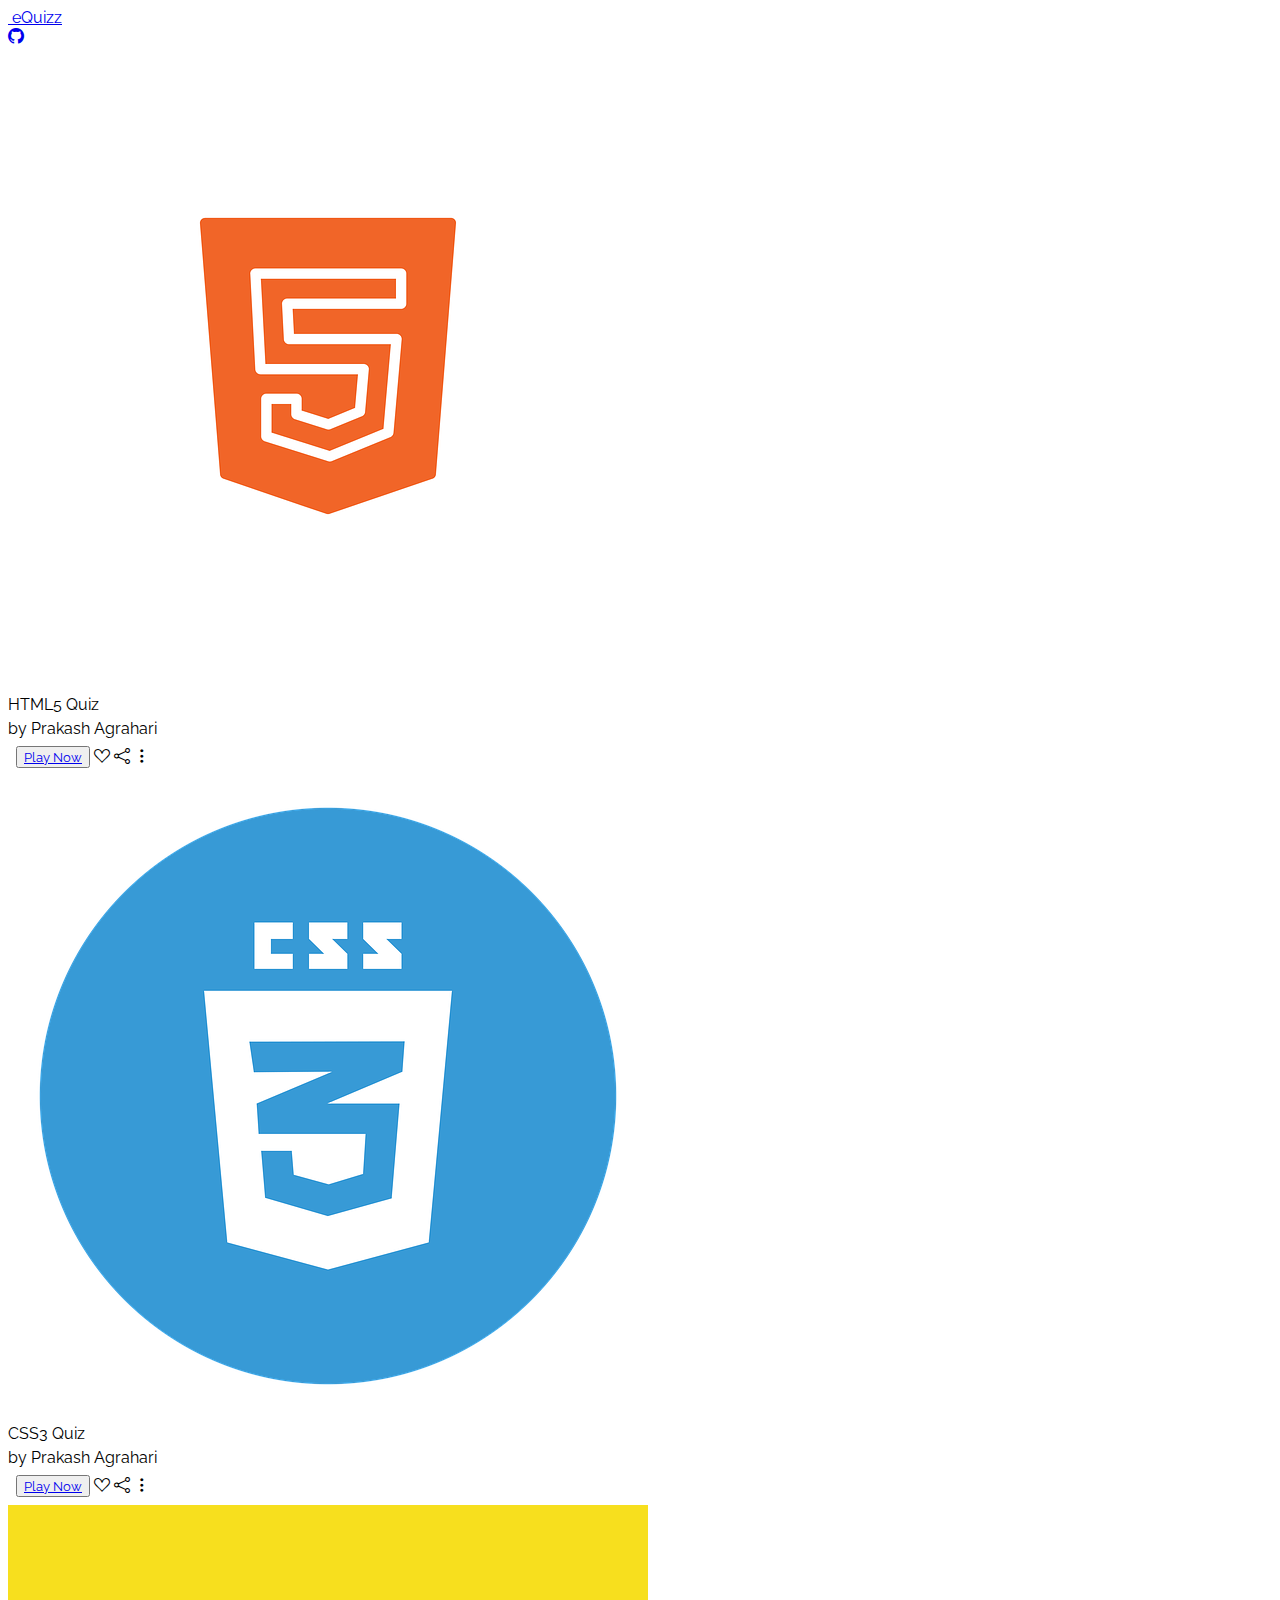
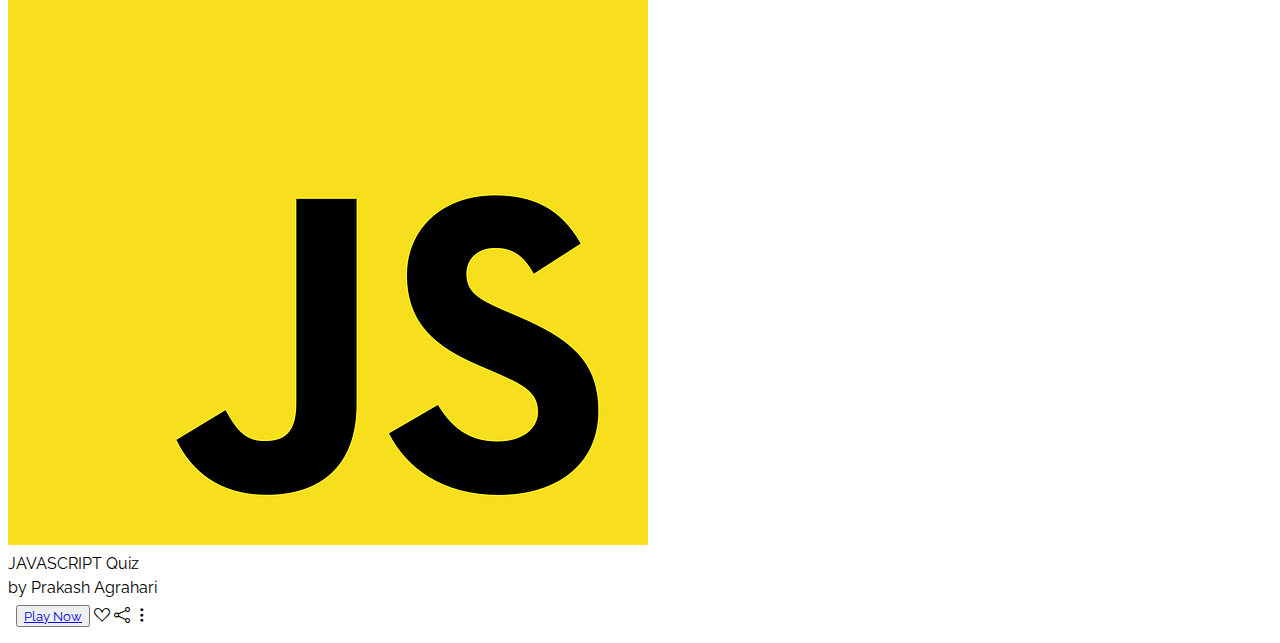
<file: index.html>
<!DOCTYPE html>
<html lang="en">

<head>
    <meta charset="UTF-8">
    <meta http-equiv="X-UA-Compatible" content="IE=edge">
    <meta name="viewport" content="width=device-width, initial-scale=1.0">
    <link rel="stylesheet" href="https://pencil-ui.netlify.app/css/main.css">
    <link rel="stylesheet" href="https://cdn.jsdelivr.net/npm/bootstrap-icons@1.3.0/font/bootstrap-icons.css">
    <link rel="preconnect" href="https://fonts.googleapis.com">
    <link rel="preconnect" href="https://fonts.gstatic.com" crossorigin>
    <link
        href="https://fonts.googleapis.com/css2?family=Raleway:ital,wght@0,100;0,200;0,300;0,400;0,500;0,600;0,700;0,800;0,900;1,100;1,200;1,300;1,400;1,500;1,600;1,700;1,800;1,900&display=swap"
        rel="stylesheet">
    <link rel="stylesheet" href="./style.css">
    <title>eQuizz</title>
</head>

<body>
    <nav class="shadow navbar">
        <div>
            <a href="#">&nbsp;eQuizz</a>
        </div>

        <a href="https://github.com/prakash855/Pencil-UI" target="_"><i class="bi bi-github"></i></a>
    </nav>

    <section class="container flex">
        <div class="card_with_badge flex shadow">
            <div class="">
                <img class="card_image" src="./assets/html5.png" alt="">
            </div>
            <div class="card_detail">
                <div class="card_name">HTML5 Quiz</div>
                <span" class="highlights card_deal">by Prakash Agrahari</span>
            </div>
            <div class="flex varticle_card_footer">
                <button class="btn dark_btn">
                    <a href="./rules.html">Play Now</a>
                </button>
                <span>
                    <i class="card_media bi bi-suit-heart"></i>
                    <i class="card_media bi bi-share"></i>
                    <i class="card_media bi bi-three-dots-vertical"></i>
                </span>
            </div>
        </div>
        </div>
        <div class="card_with_badge flex shadow">
            <div class="">
                <img class="card_image" src="./assets/css.png" alt="">
            </div>
            <div class="card_detail">
                <div class="card_name">CSS3 Quiz</div>
                <span" class="highlights card_deal">by Prakash Agrahari</span>
            </div>
            <div class="flex varticle_card_footer">
                <button class="btn dark_btn">
                    <a href="./rules.html">Play Now</a>
                </button>
                <span>
                    <i class="card_media bi bi-suit-heart"></i>
                    <i class="card_media bi bi-share"></i>
                    <i class="card_media bi bi-three-dots-vertical"></i>
                </span>
            </div>
        </div>
        </div>
        <div class="card_with_badge flex shadow">
            <div class="">
                <img class="card_image" src="./assets/javascript.png" alt="">
            </div>
            <div class="card_detail">
                <div class="card_name">JAVASCRIPT Quiz</div>
                <span" class="highlights card_deal">by Prakash Agrahari</span>
            </div>
            <div class="flex varticle_card_footer">
                <button class="btn dark_btn">
                    <a href="./rules.html">Play Now</a>
                </button>
                <span>
                    <i class="card_media bi bi-suit-heart"></i>
                    <i class="card_media bi bi-share"></i>
                    <i class="card_media bi bi-three-dots-vertical"></i>
                </span>
            </div>
        </div>
        </div>
    </section>
</body>

</html>
</file>
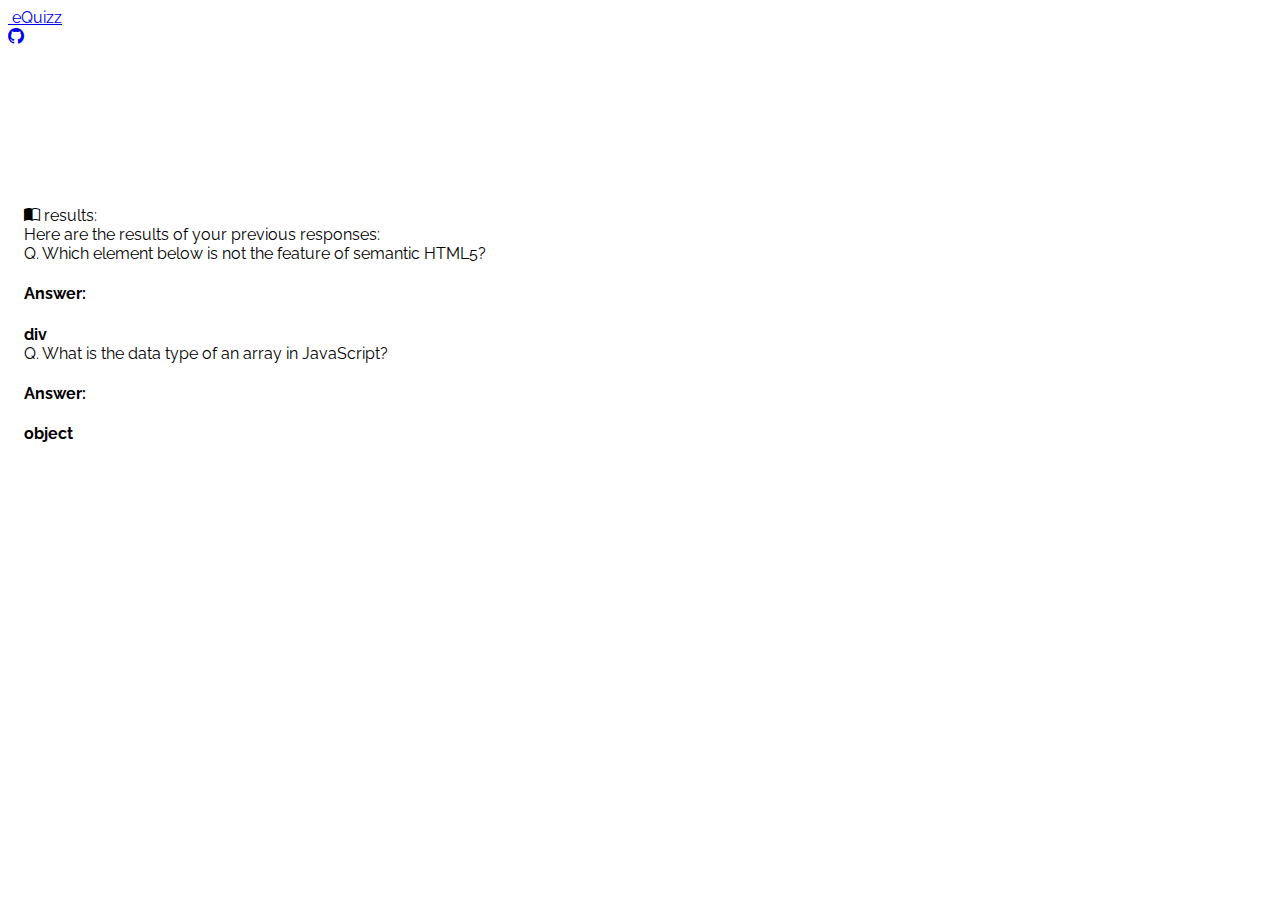
<file: results.html>
<!DOCTYPE html>
<html lang="en">

<head>
    <meta charset="UTF-8">
    <meta http-equiv="X-UA-Compatible" content="IE=edge">
    <meta name="viewport" content="width=device-width, initial-scale=1.0">
    <link rel="stylesheet" href="https://pencil-ui.netlify.app/css/main.css">
    <link rel="stylesheet" href="https://cdn.jsdelivr.net/npm/bootstrap-icons@1.3.0/font/bootstrap-icons.css">
    <link rel="preconnect" href="https://fonts.googleapis.com">
    <link rel="preconnect" href="https://fonts.gstatic.com" crossorigin>
    <link
        href="https://fonts.googleapis.com/css2?family=Raleway:ital,wght@0,100;0,200;0,300;0,400;0,500;0,600;0,700;0,800;0,900;1,100;1,200;1,300;1,400;1,500;1,600;1,700;1,800;1,900&display=swap"
        rel="stylesheet">
    <link rel="stylesheet" href="../style.css">
    <title>eQuizz</title>
</head>

<body>
    <nav class="shadow navbar">
        <div>
            <a href="../index.html">&nbsp;eQuizz</a>
        </div>

        <a href="https://github.com/prakash855/Pencil-UI" target="_"><i class="bi bi-github"></i></a>
    </nav>

    <section class="container rules flex">
        <div class="result_lists shadow flex">
            <div class="content_heading"><i class="bi bi-book-half"></i>&nbsp;results:</div>
            <div class="content_about">Here are the results of your previous responses:</div>
            <div class="content_about">Q. Which element below is not the feature of semantic HTML5?</div>
            <h4>Answer:</h4><span class="highlights card_deal"><b>div</b></span>
            <div class="content_about">Q. What is the data type of an array in JavaScript?</div>
            <h4>Answer:</h4><span class="highlights card_deal"><b>object</b></span>
        </div>
    </section>
</body>

</html>
</file>
<file: style.css>
* {
  font-family: "Raleway", sans-serif;
}


.quiz_head{
    position: relative;
    top: 5rem;
}

.container{
    gap: 1rem;
    justify-content: center;
}

.rules{
    align-items: center;
    height: max-content;
    position: relative;
    top: 8rem;
}

.card_name{
    margin: 0.3rem 0;
}

.varticle_card_footer{
    padding: 0.5rem;
}

.rules_lists{
    list-style-type: none;
    padding: 2rem 1rem;
    gap: 2rem;
    display: block;
}

.rules_lists li{
    padding: 1rem;
}
.rules_actions{
    gap: 1rem;
    padding: 0 1rem;
}

.result_lists{
    padding: 2rem 1rem;
    gap: 2rem;
    display: block;
}
</file>
